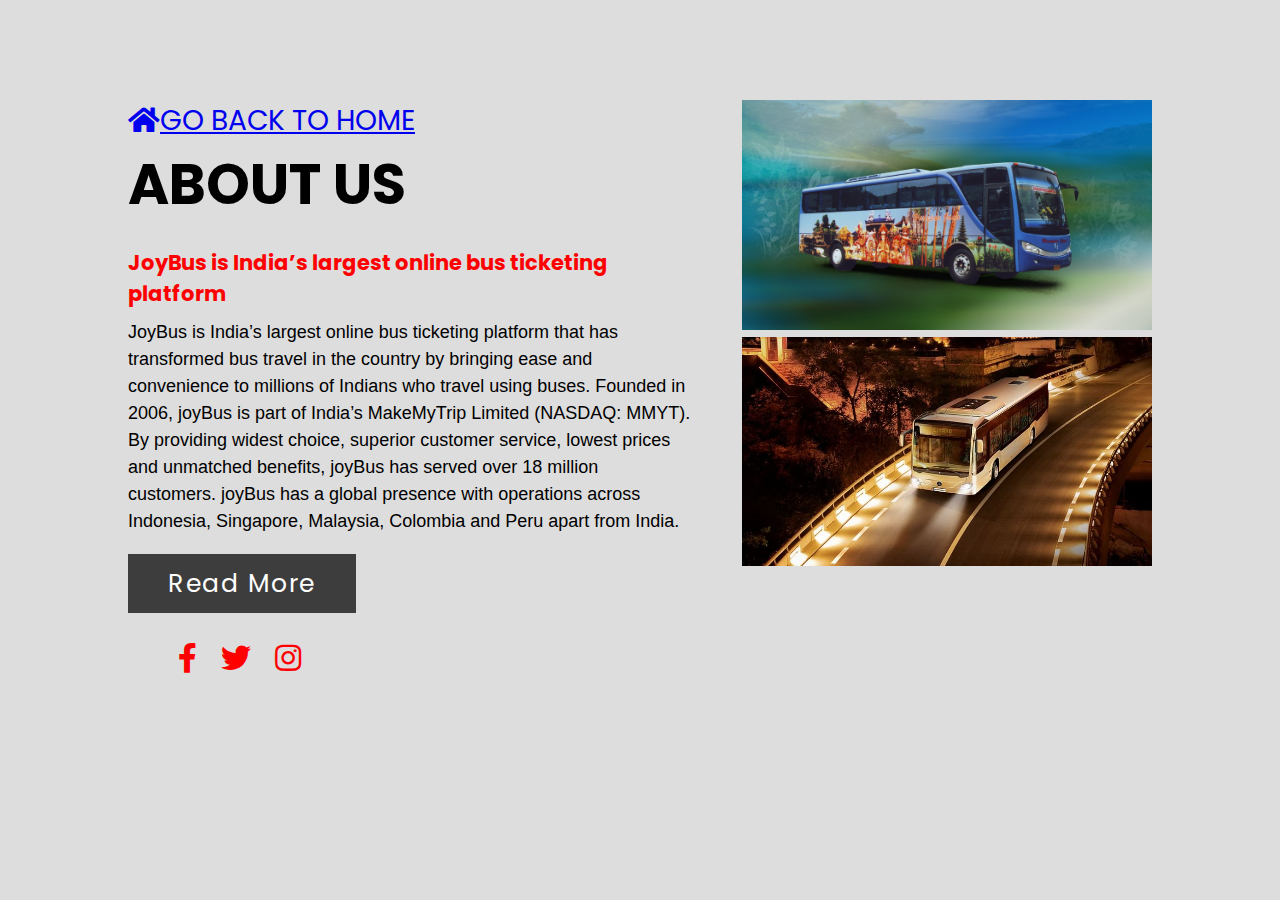
<file: aboutus.html>
<!DOCTYPE html>
<html>
<head>
  <meta name="viewport" content="width=device-width,initial-scale=1.0">
    <title>About us page</title>
    <link rel="stylesheet" href="https://pro.fontawesome.com/releases/v5.10.0/css/all.css">
    <link rel="stylesheet" href="styleabt.css">
    <style>
     #more {display: none;}
     </style>
 </head>
<body>
     <div  class="section">
           <div class="container">
                <div class="content-section">
                      <div class="title">
                           <a href="index.html"><i class="fa fa-home"></i>Go Back to Home</a>
                           <h1>About Us</h1>
                      </div>
                      <div class="content">
                           <h3 style="color: red">JoyBus is India’s largest online bus ticketing platform</h3>
                            <p>JoyBus is India’s largest online bus ticketing platform that has transformed bus travel 
                                in the country by bringing ease and convenience to millions of Indians who travel 
                                using buses. Founded in 2006, joyBus is part of India’s
                                MakeMyTrip Limited (NASDAQ: MMYT). By providing widest choice, superior customer service,
                                lowest prices and unmatched benefits, joyBus has served over 18 million customers. 
                                joyBus has a global presence with operations across Indonesia, Singapore, Malaysia, 
                                Colombia and Peru apart from India.</p>
                           <div class="button">
                                 <a href="">Read More</a>
                           </div>
                     </div>
                     <div class="social">
                          <a href=""><i class="fab fa-facebook-f"></i></a>
                          <a href=""><i class="fab fa-twitter"></i></a>
                          <a href=""><i class="fab fa-instagram"></i></a>
                     </div>
                    </div>
                     <div class="image-section">
                          <img src="about1.jpg">
                          <img src="about2.jpg">
                     </div>
                </div>
           </div>    
     
     </body>
 </html>
</file>
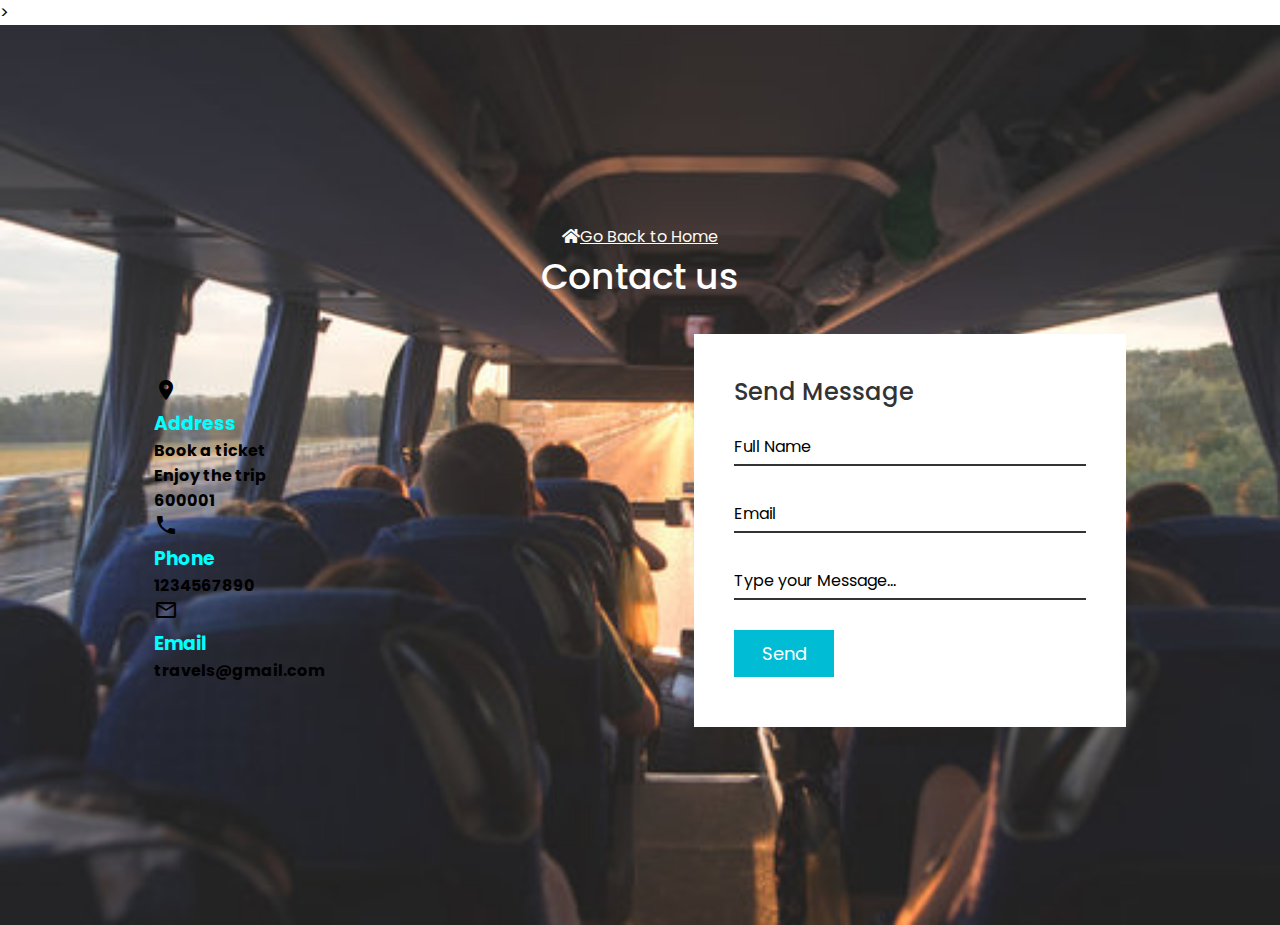
<file: contact.html>
<!DOCTYPE html>
<html>
<head>
  <meta name="viewport" content="width=device-width,initial-scale=1.0">
    <title>Contact page</title>
    <link rel="stylesheet" href="https://pro.fontawesome.com/releases/v5.10.0/css/all.css">
    <link href="https://fonts.googleapis.com/icon?family=Material+Icons" rel="stylesheet">>
    <link href="https://fonts.googleapis.com/icon?family=Material+Icons" rel="stylesheet">
    <link href="https://fonts.googleapis.com/icon?family=Material+Icons" rel="stylesheet">
    <link rel="stylesheet" href="stylecon.css">
   
    <style>
        a{
            color: floralwhite;
        }
        h3 
        {
            color:aqua ;
            font-weight: strong;
        } 
    </style>
</head>
<body>
    <section class="contact">
          <div class="content">
               <a href="index.html"><i class="fa fa-home"></i>Go Back to Home</a>
               <h1>Contact us</h1>
          </div>
          <div class="container">
                <div class="contactInfo">
                    <div class="box" >
                        <div class="icon"><i class="material-icons">&#xe0c8;</i></div> 
                        <div class="text">
                            <h3>Address</h3>
                            <p style="font-weight: bold;">Book a ticket<br>Enjoy the trip<br>600001 </p>
                        </div>
                    </div>
                    <div class="Box">
                        <div class="icon"><i class="material-icons">&#xe0b0;</i></div>
                        <div class="text">
                             <h3>Phone</h3>
                             <p style="font-weight: bold;">1234567890</p>
                        </div>  
                   </div> 
                   <div class="Box">
                        <div class="icon"><i class="material-icons">&#xe0e1;</i></div> 
                        <div class="text">
                             <h3>Email</h3>
                             <p style="font-weight: bold;">travels@gmail.com</p>
                         </div>
                   
                  </div>
                </div>
                <div class="contactForm">
                    <form>
                         <h2>Send Message</h2>
                      <div class="inputBox">
                              <input type="text" name="" required="required"> 
                              <span>Full Name</span>  
                      </div> 
                      <div class="inputBox">
                            <input type="text" name="" required="required">    
                            <span>Email</span>
                      </div> 
                      <div class="inputBox">
                            <input type="text" name="" required="required">
                           <span>Type your Message...</span> 
                      </div>
                      <div class="inputBox">
                           <input type="submit" name="" value="Send" >  
                      </div>
                    </form>
                </div>
           </div>   
       </section>
    </body>
 </html>
</file>
<file: styleabt.css>
@import url('https://fonts.googleapis.com/css2?family=Poppins:wght@200;300;400;500;600;700;800;900&display=swap');
*
{
    margin: 0;
    padding: 0;
    box-sizing: border-box;
    font-family: 'Poppins',sans-serif;
}
.section
{
   width: 100%; 
   min-height: 100vh;
   background-color: #ddd;
}
.container
{
    width: 80%;
    display: block;
    margin: auto;
    padding-top: 100px;
}
.content-section
{
    float: left;
    width: 55%;
}
.image-section
{
    float: right;
    width: 40%;
}
.image-section img
{
    width: 100%;
    height: auto;
}
.content-section .title
{
    text-transform: uppercase;
    font-size: 28px;
}
.content-section .content h3
{
    margin-top: 20px;
    color: #5d5d5d;
    font-size: 21px;
}
.content-section .content p
{
    margin-top: 10px;
    font-family: sans-serif;
    font-size: 18px;
    line-height: 1.5;

}
.content-section .content .button
{
    margin-top: 30px;

}
.content-section .content .button a
{
 background-color: #3d3d3d;
 padding: 12px 40px;
 text-decoration:none;
 color: #fff;
 font-size: 25px;
 letter-spacing: 1.5px;
}
.content-section .content .button a:hover
{
    background-color: #a52a2a;
    color:#fff;
}
.content-section .social
{
    margin: 40px 40px;
}
.content-section .social i
{
  color: red;
  font-size: 30px;
  padding: 0px 10px;
}
.content-section .social i:hover
{
  color: #3d3d3d;  
}
</file>
<file: stylecon.css>
@import url('https://fonts.googleapis.com/css2?family=Poppins:wght@200;300;400;500;600;700;800;900&display=swap');
*
{
    margin: 0;
    padding: 0;
    box-sizing: border-box;
    font-family: 'Poppins',sans-serif;
}
.contact
{
    position: relative;
    min-height: 100vh;
    padding: 50px 100px;
    display: flex;
    justify-content: center;
    align-items: center;
    flex-direction: column;
    background: url(contact.jpg);
    background-size: cover;
}
.contact .content
 {
    max-width: 800px; 
    text-align: center;
 }
.contact .content h1
 {
  font-size: 36px; 
  font-weight: 500;
  color: #fff;  
 }
 .container
 {
     width: 100%;
     display: flex;
     justify-content: center;
     align-items: center;
     margin-top: 30px;
 }
 .container .contactInfo
 {
     width: 50%;
     display: flex;
     flex-direction: column;
 }
.contactForm
 {
     width: 40%;
     padding: 40px;
     background: #fff;
 }
 .contactForm h2
 {
     font: size 30px; 
     color: #333;
     font-weight: 500;
 }
 .contactForm .inputBox
 {
     position: relative;
     width: 100%;
     margin-top: 10px;
 }
 .contactForm .inputBox input
 {
     width: 100%;
     padding: 5px 0;
     font-size: 16px;
     margin: 10px 0;
     border: none;
     border-bottom: 2px solid #333;
     outline: none;
     resize: none;
 }
 .contactForm .inputBox span
 {
     position: absolute;
     left: 0;
     padding: 5px 0;
     font-size: 16px;
     margin: 10px 0;
     pointer-events: none;
     transition: 0.5s;
     columns: #666;
 }
 .contactForm .inputBox input:focus ~span,
 .contactForm .inputBox input:valid ~span,
 .contactForm .inputBox textarea:focus ~span,
 .contactForm .inputBox textarea:valid ~span
 {
     color: #e91e63;
     font-size: 12px;
     transform: translateY(-20px);
 }
 .contactForm .inputBox input[type="submit"]
 {
     width: 100px;
     background: #00bcd4;
     color: #fff;
     border: none;
     cursor: pointer;
     padding: 10px;
     font-size: 18px;
 }
</file>
